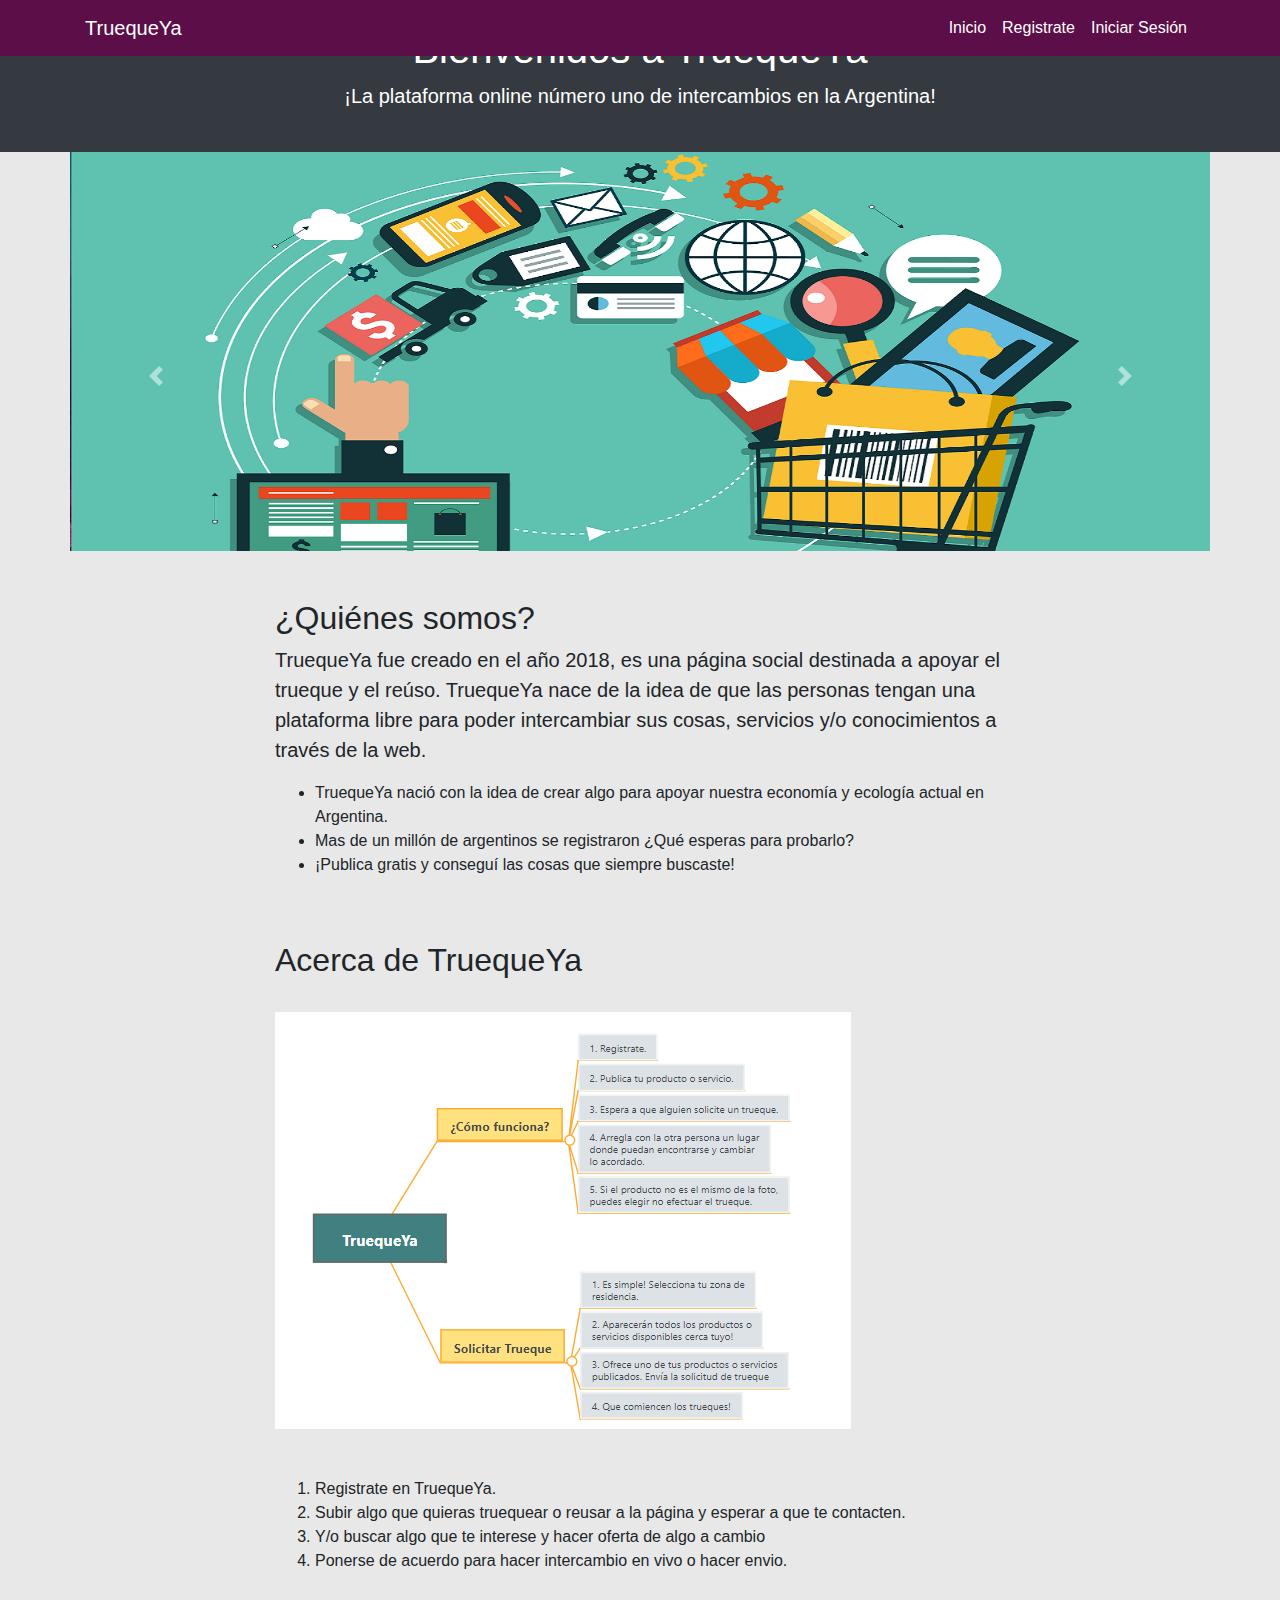
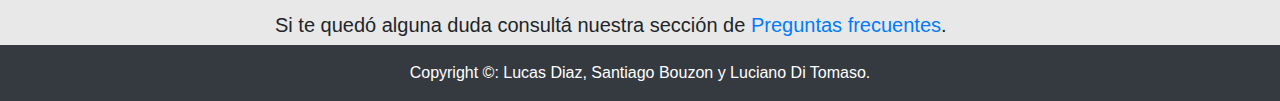
<file: proyecto-integrador/index.html>
<!DOCTYPE html>
<html lang="en">
<head>
    <meta charset="UTF-8">
    <meta name="viewport" content="width=device-width, initial-scale=1.0">
    <meta http-equiv="X-UA-Compatible" content="ie=edge">
    <link rel="stylesheet" href="css/bootstrap.min.css">
    <link rel="stylesheet" href="css/styles.css">
    <title>TruequeYa - Inicio</title>
</head>
<body>
    

    <!-- Navbar -->
    <nav class="navbar navbar-expand-lg bg-purple fixed-top">
        <div class="container">
            <a class="navbar-brand font-white" href="index.html">TruequeYa</a>
            <button class="navbar-toggler" type="button" data-toggle="collapse" data-target="#navbarResponsive" aria-controls="navbarResponsive" aria-expanded="false" aria-label="Toggle navigation">
                <span class="navbar-toggler-icon"></span>
            </button>
            <div class="collapse navbar-collapse" id="navbarResponsive">
                <ul class="navbar-nav ml-auto">
                    <li class="nav-item">
                        <a class="nav-link font-white" href="index.html">Inicio</a>
                    </li>
                    <li class="nav-item">
                        <a class="nav-link font-white" href="signup.html">Registrate</a>
                    </li>
                    <li class="nav-item">
                        <a class="nav-link font-white" href="login.html">Iniciar Sesión</a>
                    </li>
                </ul>
            </div>
        </div>
    </nav>


    <!-- Header -->
    <header class="bg-dark text-white">
            <div class="container text-center">
                <h1>Bienvenidos a TruequeYa</h1>
                <p class="lead">¡La plataforma online número uno de intercambios en la Argentina!</p>
            </div>
    </header>


    <!-- Cuerpo principal -->
    <section class="bg-home">
        <div class="container">
            <div class="row">
                <div id="carouselExampleControls" class="carousel slide" data-ride="carousel">
                    <div class="carousel-inner">
                        <div class="carousel-item active">
                        <img class="d-block w-100" src="images/img1.png" alt="">
                        </div>
                        <div class="carousel-item">
                        <img class="d-block w-100" src="images/img2.jpg" alt="">
                        </div>
                        <div class="carousel-item">
                        <img class="d-block w-100" src="images/img3.png" alt="">
                        </div>
                    </div>
                    <a class="carousel-control-prev" href="#carouselExampleControls" role="button" data-slide="prev">
                        <span class="carousel-control-prev-icon" aria-hidden="true"></span>
                        <span class="sr-only">Previous</span>
                    </a>
                    <a class="carousel-control-next" href="#carouselExampleControls" role="button" data-slide="next">
                        <span class="carousel-control-next-icon" aria-hidden="true"></span>
                        <span class="sr-only">Next</span>
                    </a>
                    <br>
                    <br>
                </div>
                <div class="col-lg-8 mx-auto">
                    <h2>¿Quiénes somos?</h2>
                    <p class="lead">TruequeYa fue creado en el año 2018, es una página social destinada a apoyar el trueque y el reúso. TruequeYa nace de la idea de que las personas tengan una plataforma libre para poder intercambiar sus cosas, servicios y/o conocimientos a través de la web.  </p>
                    <ul>
                        <li>TruequeYa nació con la idea de crear algo para apoyar nuestra economía y ecología actual en Argentina.</li>
                        <li>Mas de un millón de argentinos se registraron ¿Qué esperas para probarlo?</li>
                        <li>¡Publica gratis y conseguí las cosas que siempre buscaste!</li>
                    </ul>

                    <br>
                    <br>

                    <h2>Acerca de TruequeYa</h2>

                    <br>

                    <div>
                        <img class="img-fluid" src="images/trueque.png" >
                    </div> 

                    <br>
                    <br>

                    <ol>
                        <li>Registrate en TruequeYa. </li>
                        <li>Subir algo que quieras truequear o reusar a la página y esperar a que te contacten.</li>
                        <li>Y/o buscar algo que te interese y hacer oferta de algo a cambio</li>
                        <li>Ponerse de acuerdo para hacer intercambio en vivo o hacer envio.</li>
                        <br>
                    </ol>
                        <h5>Si te quedó alguna duda consultá nuestra sección de  <a href="faqs.html">Preguntas frecuentes</a>.</h5>
                </div>
            </div>
        </div> 
    </section>


    <!-- Footer -->
    <footer class="py-3 bg-dark">
        <div class="container">
            <p class="m-0 text-center text-white">Copyright &copy;: Lucas Diaz, Santiago Bouzon y Luciano Di Tomaso.</p>
        </div>
    </footer>

  
    <!-- Scripts para Bootstrap -->
    <script src="https://code.jquery.com/jquery-3.3.1.slim.min.js" integrity="sha384-q8i/X+965DzO0rT7abK41JStQIAqVgRVzpbzo5smXKp4YfRvH+8abtTE1Pi6jizo" crossorigin="anonymous"></script>
    <script src="https://cdnjs.cloudflare.com/ajax/libs/popper.js/1.14.3/umd/popper.min.js" integrity="sha384-ZMP7rVo3mIykV+2+9J3UJ46jBk0WLaUAdn689aCwoqbBJiSnjAK/l8WvCWPIPm49" crossorigin="anonymous"></script>
    <script src="https://stackpath.bootstrapcdn.com/bootstrap/4.1.3/js/bootstrap.min.js" integrity="sha384-ChfqqxuZUCnJSK3+MXmPNIyE6ZbWh2IMqE241rYiqJxyMiZ6OW/JmZQ5stwEULTy" crossorigin="anonymous"></script>


</body>
</html>
</file>
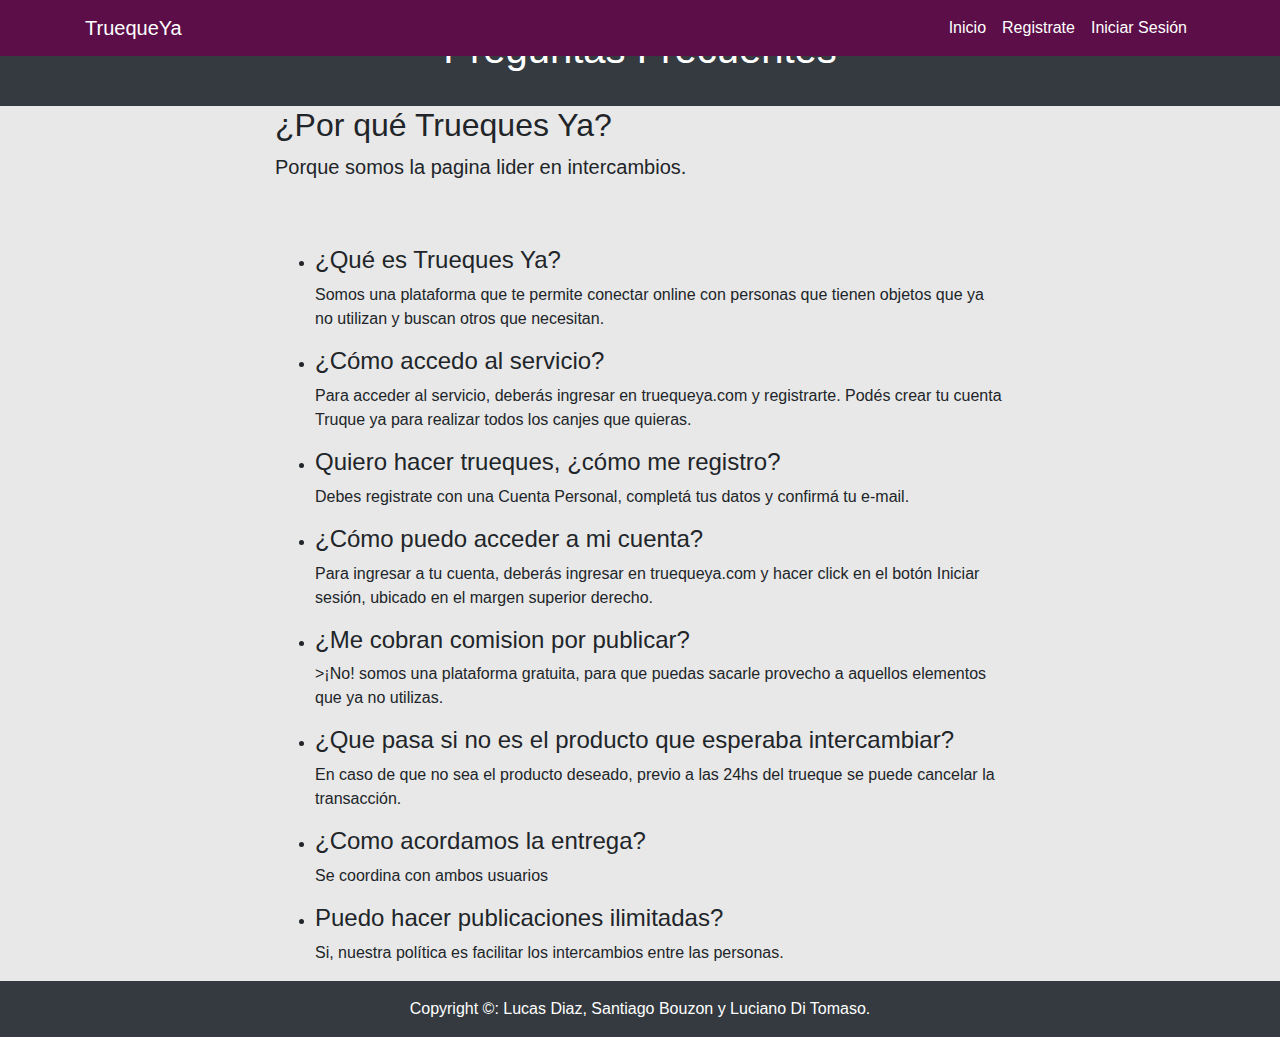
<file: proyecto-integrador/faqs.html>
<!DOCTYPE html>
<html lang="en">
<head>
    <meta charset="UTF-8">
    <meta name="viewport" content="width=device-width, initial-scale=1.0">
    <meta http-equiv="X-UA-Compatible" content="ie=edge">
    <link rel="stylesheet" href="css/bootstrap.min.css">
    <link rel="stylesheet" href="css/styles.css">
    <title>TruequeYa - Preguntas frecuentes</title>
</head>
<body>
 <!-- Navbar -->
    <nav class="navbar navbar-expand-lg bg-purple fixed-top">
        <div class="container">
            <a class="navbar-brand font-white" href="index.html">TruequeYa</a>
            <button class="navbar-toggler" type="button" data-toggle="collapse" data-target="#navbarResponsive" aria-controls="navbarResponsive" aria-expanded="false" aria-label="Toggle navigation">
                <span class="navbar-toggler-icon"></span>
            </button>
            <div class="collapse navbar-collapse" id="navbarResponsive">
                <ul class="navbar-nav ml-auto">
                    <li class="nav-item">
                        <a class="nav-link font-white" href="index.html">Inicio</a>
                    </li>
                    <li class="nav-item">
                        <a class="nav-link font-white" href="signup.html">Registrate</a>
                    </li>
                    <li class="nav-item">
                        <a class="nav-link font-white" href="login.html">Iniciar Sesión</a>
                    </li>
                </ul>
            </div>
        </div>
    </nav>


    <!-- Header -->
    <header class="bg-dark text-white">
        <div class="container text-center">
            <h1>Preguntas Frecuentes</h1>
        </div>
    </header>


    <!-- Cuerpo principal -->
    <section class="bg-home">
        <div class="container">
            <div class="row">
                <div class="col-lg-8 mx-auto">
                    <h2>¿Por qué Trueques Ya?</h2>
                    <p class="lead">Porque somos la pagina lider en intercambios.</p>
                    <br><br>
                    <ul>
                        <li><h4>¿Qué es Trueques Ya?</h4></li>
                            <p>Somos una plataforma que te permite conectar online con personas que tienen objetos que ya no utilizan y buscan otros que necesitan.</p>
                        <li><h4>¿Cómo accedo al servicio?</h4></li>
                            <p>Para acceder al servicio, deberás ingresar en truequeya.com y registrarte. Podés crear tu cuenta Truque ya para realizar todos los canjes que quieras.</p>
                        <li><h4>Quiero hacer trueques, ¿cómo me registro?</h4></li>
                            <p>Debes registrate con una Cuenta Personal, completá tus datos y confirmá tu e-mail. </p>
                        <li><h4>¿Cómo puedo acceder a mi cuenta?</h4></li>
                            <p>Para ingresar a tu cuenta, deberás ingresar en truequeya.com y hacer click en el botón Iniciar sesión, ubicado en el margen superior derecho.</p>
                        <li><h4>¿Me cobran comision por publicar?</h4></li>
                            <p>>¡No! somos una plataforma gratuita, para que puedas sacarle provecho a aquellos elementos que ya no utilizas.</p>
                        <li><h4>¿Que pasa si no es el producto que esperaba intercambiar?</h4></li>
                            <p>En caso de que no sea el producto deseado, previo a las 24hs del trueque se puede cancelar la transacción.</p>
                        <li><h4>¿Como acordamos la entrega?</h4></li>
                            <p>Se coordina con ambos usuarios</p>
                            <li><h4>Puedo hacer publicaciones ilimitadas?</h4></li>
                            <p>Si, nuestra política es facilitar los intercambios entre las personas.</p>
                    </ul>
                </div>
            </div>
        </div>
    </section>
    <!-- Footer -->
    <footer class="py-3 bg-dark">
        <div class="container">
            <p class="m-0 text-center text-white">Copyright &copy;: Lucas Diaz, Santiago Bouzon y Luciano Di Tomaso.</p>
        </div>
    </footer>

  
    <!-- Scripts para Bootstrap -->
    <script src="https://code.jquery.com/jquery-3.3.1.slim.min.js" integrity="sha384-q8i/X+965DzO0rT7abK41JStQIAqVgRVzpbzo5smXKp4YfRvH+8abtTE1Pi6jizo" crossorigin="anonymous"></script>
    <script src="https://cdnjs.cloudflare.com/ajax/libs/popper.js/1.14.3/umd/popper.min.js" integrity="sha384-ZMP7rVo3mIykV+2+9J3UJ46jBk0WLaUAdn689aCwoqbBJiSnjAK/l8WvCWPIPm49" crossorigin="anonymous"></script>
    <script src="https://stackpath.bootstrapcdn.com/bootstrap/4.1.3/js/bootstrap.min.js" integrity="sha384-ChfqqxuZUCnJSK3+MXmPNIyE6ZbWh2IMqE241rYiqJxyMiZ6OW/JmZQ5stwEULTy" crossorigin="anonymous"></script>

</body>
</html>
</file>
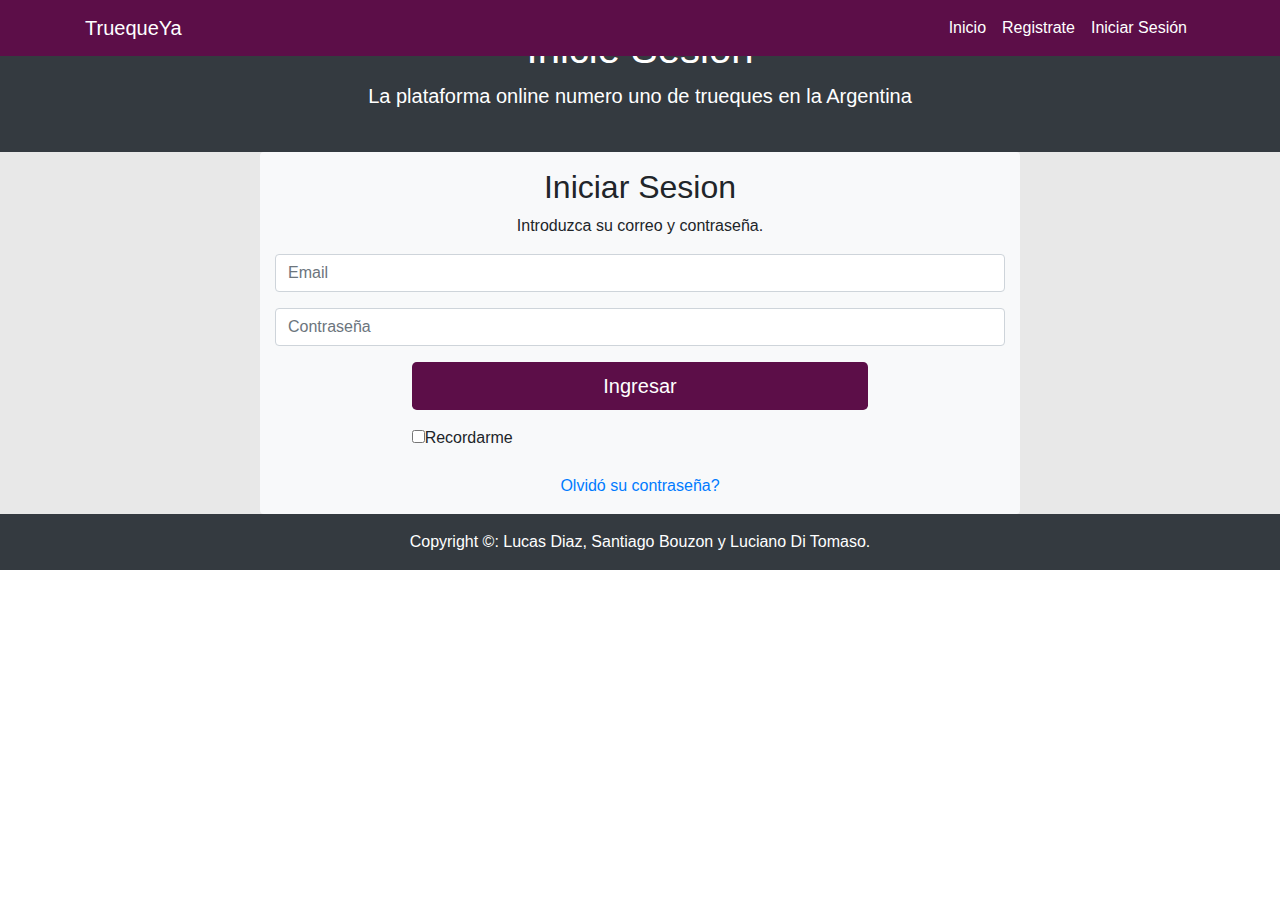
<file: proyecto-integrador/login.html>
<!DOCTYPE html>
<html lang="en">
<head>
    <meta charset="UTF-8">
    <meta name="viewport" content="width=device-width, initial-scale=1.0">
    <meta http-equiv="X-UA-Compatible" content="ie=edge">
    <link rel="stylesheet" href="css/bootstrap.min.css">
    <link rel="stylesheet" href="css/styles.css">
    <title>TruequeYa - Iniciar Sesion</title>
</head>
<body>
    

    <!-- Navbar -->
    <nav class="navbar navbar-expand-lg bg-purple fixed-top">
        <div class="container">
            <a class="navbar-brand font-white" href="index.html">TruequeYa</a>
            <button class="navbar-toggler" type="button" data-toggle="collapse" data-target="#navbarResponsive" aria-controls="navbarResponsive" aria-expanded="false" aria-label="Toggle navigation">
                <span class="navbar-toggler-icon"></span>
            </button>
            <div class="collapse navbar-collapse" id="navbarResponsive">
                <ul class="navbar-nav ml-auto">
                    <li class="nav-item">
                        <a class="nav-link font-white" href="index.html">Inicio</a>
                    </li>
                    <li class="nav-item">
                        <a class="nav-link font-white" href="signup.html">Registrate</a>
                    </li>
                    <li class="nav-item">
                        <a class="nav-link font-white" href="login.html">Iniciar Sesión</a>
                    </li>
                </ul>
            </div>
        </div>
    </nav>


    <!-- Header -->
    <header class="bg-dark text-white">
            <div class="container text-center">
                <h1>Inicie Sesión</h1>
                <p class="lead">La plataforma online numero uno de trueques en la Argentina</p>
            </div>
    </header>


    <!-- Cuerpo principal -->
    <section class="bg-home">
        <div class="container">
            <div class="row">
                <div class="col-8 mx-auto bg-light rounded">
                    <div class="signup-form">
                        <form action="" method="post">
                            <div class="col-8 offset-2 text-center mt-3">
                                <h2>Iniciar Sesion</h2>
                                <p class="hint-text">Introduzca su correo y contraseña.</p>
                            </div>	
                            <div class="form-group">
                                <input type="email" class="form-control" name="email" placeholder="Email" required="required">
                            </div>
                            <div class="form-group">
                                <input type="password" class="form-control" name="password" placeholder="Contraseña" required="required">
                            </div>
                            <div class="form-group col-8 offset-2">
                                <button type="submit" class="btn btn-lg btn-block bg-purple font-white">Ingresar</button>
                            </div>
                            <div class="form-group col-8 offset-2">
                                <input type="checkbox"><label class="checkbox-inline">Recordarme</label>
                            </div>
                        </form>
                        <div class="text-center mb-3"><a href="login.html">Olvidó su contraseña?</a></div>
                    </div>
                </div>                        
            </div>
        </div>
    </section>


    <!-- Footer -->
    <footer class="py-3 bg-dark">
        <div class="container">
            <p class="m-0 text-center text-white">Copyright &copy;: Lucas Diaz, Santiago Bouzon y Luciano Di Tomaso.</p>
        </div>
    </footer>


    <!-- Scripts para Bootstrap -->
    <script src="https://code.jquery.com/jquery-3.3.1.slim.min.js" integrity="sha384-q8i/X+965DzO0rT7abK41JStQIAqVgRVzpbzo5smXKp4YfRvH+8abtTE1Pi6jizo" crossorigin="anonymous"></script>
    <script src="https://cdnjs.cloudflare.com/ajax/libs/popper.js/1.14.3/umd/popper.min.js" integrity="sha384-ZMP7rVo3mIykV+2+9J3UJ46jBk0WLaUAdn689aCwoqbBJiSnjAK/l8WvCWPIPm49" crossorigin="anonymous"></script>
    <script src="https://stackpath.bootstrapcdn.com/bootstrap/4.1.3/js/bootstrap.min.js" integrity="sha384-ChfqqxuZUCnJSK3+MXmPNIyE6ZbWh2IMqE241rYiqJxyMiZ6OW/JmZQ5stwEULTy" crossorigin="anonymous"></script>


</body>
</html>
</file>
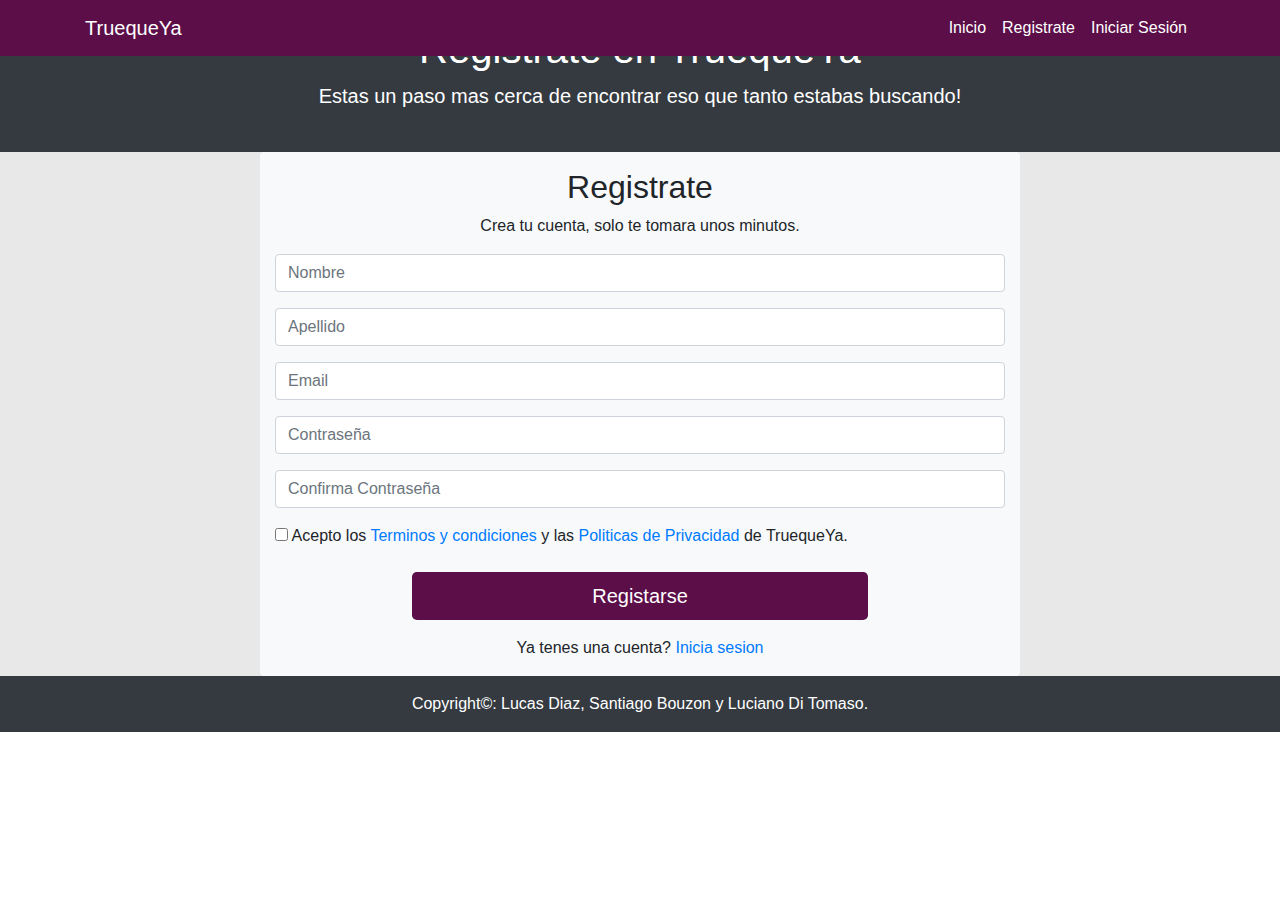
<file: proyecto-integrador/signup.html>
<!DOCTYPE html>
<html lang="en">
<head>
    <meta charset="UTF-8">
    <meta name="viewport" content="width=device-width, initial-scale=1.0">
    <meta http-equiv="X-UA-Compatible" content="ie=edge">
    <link rel="stylesheet" href="css/bootstrap.min.css">
    <link rel="stylesheet" href="css/styles.css">
    <title>TruequeYa - Registro</title>
</head>
<body>
    

    <!-- Navbar -->
    <nav class="navbar navbar-expand-lg bg-purple fixed-top">
        <div class="container">
            <a class="navbar-brand font-white" href="index.html">TruequeYa</a>
            <button class="navbar-toggler" type="button" data-toggle="collapse" data-target="#navbarResponsive" aria-controls="navbarResponsive" aria-expanded="false" aria-label="Toggle navigation">
                <span class="navbar-toggler-icon"></span>
            </button>
            <div class="collapse navbar-collapse" id="navbarResponsive">
                <ul class="navbar-nav ml-auto">
                    <li class="nav-item">
                        <a class="nav-link font-white" href="index.html">Inicio</a>
                    </li>
                    <li class="nav-item">
                        <a class="nav-link font-white" href="signup.html">Registrate</a>
                    </li>
                    <li class="nav-item">
                        <a class="nav-link font-white" href="login.html">Iniciar Sesión</a>
                    </li>
                </ul>
            </div>
        </div>
    </nav>


    <!-- Header -->
    <header class="bg-dark text-white">
        <div class="container text-center">
            <h1>Registrate en TruequeYa</h1>
            <p class="lead">Estas un paso mas cerca de encontrar eso que tanto estabas buscando!</p>
        </div>
    </header>


    <!-- Cuerpo principal -->
    <section class="bg-home">
        <div class="container">
            <div class="row">
                <div class="col-8 mx-auto bg-light rounded">
                    <div class="signup-form">
                        <form action="" method="post">
                            <div class="col-8 offset-sm-2 text-center my-3">
                                <h2>Registrate</h2>
                                <p class="hint-text">Crea tu cuenta, solo te tomara unos minutos.</p>
                            </div>
                            <div class="form-group">
                                <input type="text" class="form-control" name="first_name" placeholder="Nombre" required="required">
                            </div>
                            <div class="form-group">
                                <input type="text" class="form-control" name="last_name" placeholder="Apellido" required="required">
                            </div>	
                            <div class="form-group">
                                <input type="email" class="form-control" name="email" placeholder="Email" required="required">
                            </div>
                            <div class="form-group">
                                <input type="password" class="form-control" name="password" placeholder="Contraseña" required="required">
                            </div>
                            <div class="form-group">
                                <input type="password" class="form-control" name="confirm_password" placeholder="Confirma Contraseña" required="required">
                            </div>        
                            <div class="form-group">
                                <label class="checkbox-inline"><input type="checkbox" required="required"> Acepto los <a href="#">Terminos y condiciones</a> y las <a href="#">Politicas de Privacidad</a> de TruequeYa.</label>
                            </div>
                            <div class="form-group col-10 m-auto col-sm-8 offset-sm-2">
                                <button type="submit" class="btn btn-lg btn-block bg-purple font-white">Registarse</button>
                            </div>
                        </form>
                        <div class="text-center my-3">Ya tenes una cuenta? <a href="login.html">Inicia sesion</a></div>
                    </div>
                </div>                        
                </div>
            </div>
        </div>
    </section>


    <!-- Footer -->
    <footer class="py-3 bg-dark">
        <div class="container">
            <p class="m-0 text-center text-white">Copyright&copy;: Lucas Diaz, Santiago Bouzon y Luciano Di Tomaso.</p>
        </div>
    </footer>


    <!-- Scripts para Bootstrap -->
    <script src="https://code.jquery.com/jquery-3.3.1.slim.min.js" integrity="sha384-q8i/X+965DzO0rT7abK41JStQIAqVgRVzpbzo5smXKp4YfRvH+8abtTE1Pi6jizo" crossorigin="anonymous"></script>
    <script src="https://cdnjs.cloudflare.com/ajax/libs/popper.js/1.14.3/umd/popper.min.js" integrity="sha384-ZMP7rVo3mIykV+2+9J3UJ46jBk0WLaUAdn689aCwoqbBJiSnjAK/l8WvCWPIPm49" crossorigin="anonymous"></script>
    <script src="https://stackpath.bootstrapcdn.com/bootstrap/4.1.3/js/bootstrap.min.js" integrity="sha384-ChfqqxuZUCnJSK3+MXmPNIyE6ZbWh2IMqE241rYiqJxyMiZ6OW/JmZQ5stwEULTy" crossorigin="anonymous"></script>
    

</body>
</html>
</file>
<file: proyecto-integrador/css/styles.css>
header {
    padding: 25px;
  }
  
section {
padding: 0px ;
}
 
.bg-purple {
    background-color:  rgb(92, 14, 72);
}

.font-white {
    color: rgba(255, 255, 255, 1);
}

.nav-link {
    text-decoration: none;
}

.nav-link:hover {
    color: rgba(158, 158, 158, 1);
}

.navbar-brand:hover {
    color: rgba(158, 158, 158, 1);
}

.bg-home {
    background-color: rgba(232, 232, 232, 1);
}

div button:hover {
  background-color: rgba(125, 18, 98, 1);
}

.navbar-toggler-icon { 
  background-image: url("data:image/svg+xml;charset=utf8,%3Csvg viewBox='0 0 30 30' xmlns='http://www.w3.org/2000/svg'%3E%3Cpath stroke='rgba(255, 255, 255, 1)' stroke-width='2' stroke-linecap='round' stroke-miterlimit='10' d='M4 7h22M4 15h22M4 23h22'/%3E%3C/svg%3E")
}

.navbar-toggler {
  border: 2px solid rgba(158, 158, 158, 1);
}

.navbar-toggler:focus, .navbar-toggler:active {
  outline: none;
  box-shadow: none;
  background-color: rgba(125, 18, 98, 1);
}
.logo {
    width:50px;
    border-radius:60px;
}

.avatar
{
    width: 100px;
    border-radius: 60px;
}
</file>
